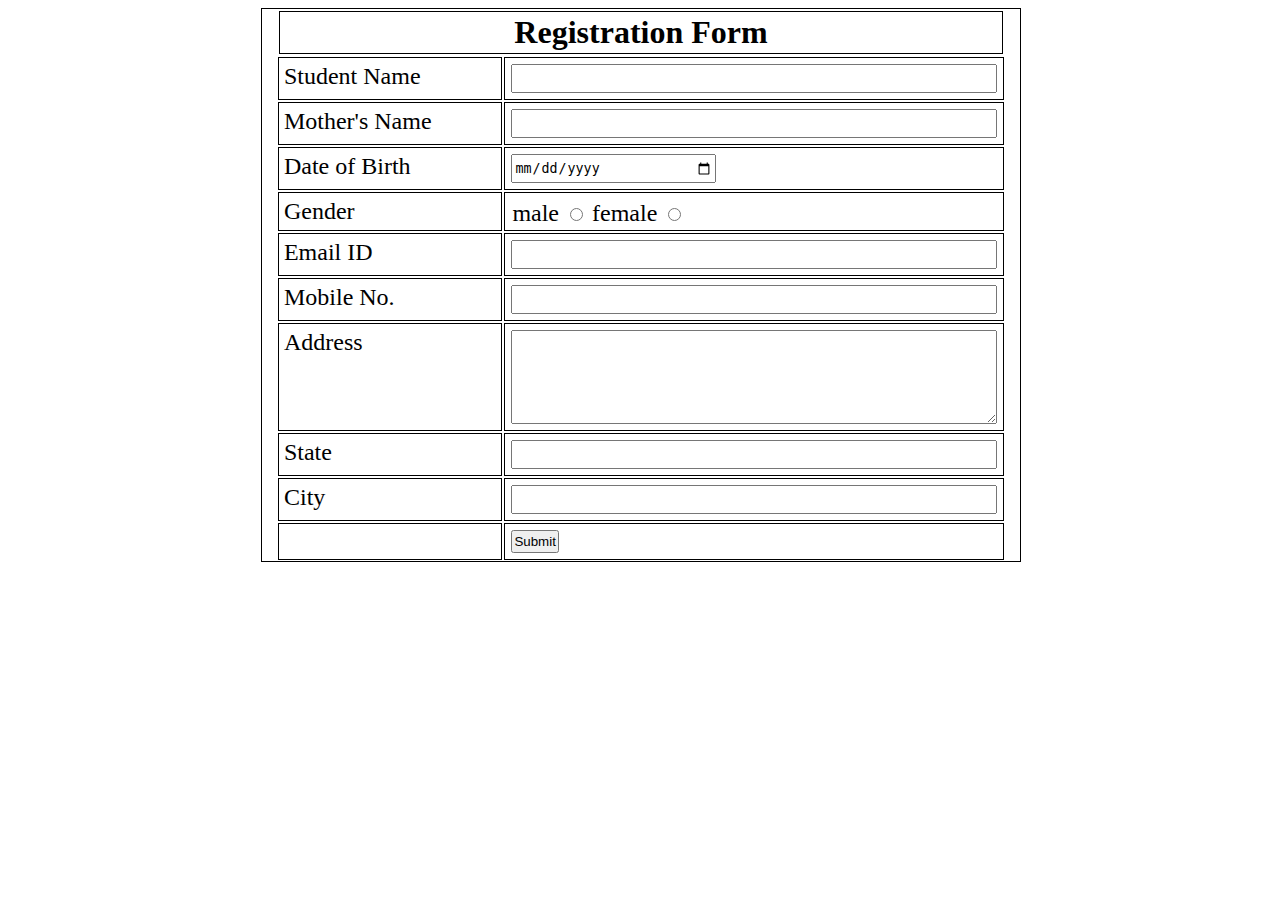
<file: Task2/index.html>
<!DOCTYPE html>
<html lang="en">
<head>
    <meta charset="UTF-8">
    <meta name="viewport" content="width=device-width, initial-scale=1.0">
    <link rel="stylesheet" href="./style.css">
    <title>Registration Form</title>
</head>
<body style="display: flex; align-items: center; justify-content: center;">
    <div class="container ">
        <form class="form">
            <div class="main">
                <div id="head"><b>Registration Form</b></div>
            </div>
            <div class="main">
                <div class="left ">Student Name</div>
                <div class="right ">
                    <input class="input" type="text" name="student_name">
                </div>
            </div >
            <div class="main"> 
                <div class="left ">Mother's Name</div>
                <div class="right ">
                    <input class="input" type="text" name="mothers_name">
                </div>
            </div>
            <div class="main">
                <div class="left ">Date of Birth</div>
                <div class="right ">
                    <input type="date" name="dob" class="dob_gen">
                </div>
            </div>
            <div class="main">
                <div class="left ">Gender</div>
                <div class="right">
                    <div class="dob_gen">
                        <label for="Gender">male</label>
                        <input type="radio" name="Gender" width="10%">
                        <label for="Gender">female</label>
                        <input type="radio" name="Gender" width="10%">
                    </div>
                </div>
            </div>
            <div class="main">
                <div class="left ">Email ID</div>
                <div class="right ">
                    <input class="input" type="text" name="email">
                </div>
            </div>
            <div class="main">
                <div class="left ">Mobile No.</div>
                <div class="right ">
                    <input class="input" type="text" name="mobile_number">
                </div>
            </div>
            <div class="main" style="height: 100%;">
                <div class="left ">Address</div>
                <div class="right ">
                    <textarea type="text" name="mobile_number" rows="6" cols="5"></textarea>
                </div>
            </div>
            <div class="main">
                <div class="left ">State</div>
                <div class="right ">
                    <input class="input" type="text" name="state">
                </div>
            </div>
            <div class="main">
                <div class="left ">City</div>
                <div class="right ">
                    <input class="input" type="text" name="city">
                </div>
            </div>
            <div class="main">
                <div class="left "></div>
                <div class="right ">
                    <button id="button">Submit</button>
                </div>
            </div>
        </form>

    </div>
</body>
</html>
</file>
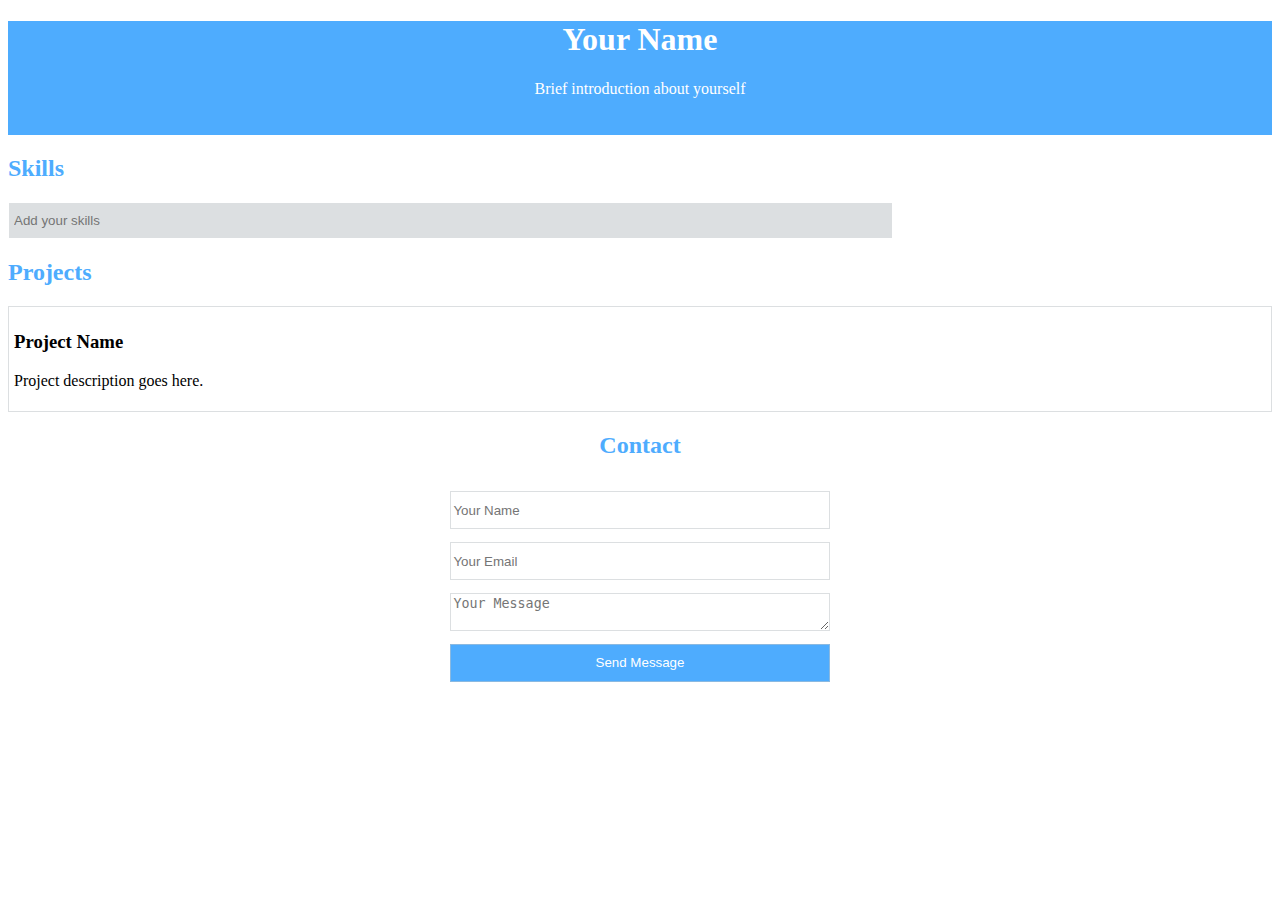
<file: Task3/index.html>
<!DOCTYPE html>
<html lang="en">
<head>
    <meta charset="UTF-8">
    <meta name="viewport" content="width=device-width, initial-scale=1.0">
    <title>Task 3</title>
    <link rel="stylesheet" href="./style.css">
</head>
<body>
    <div class="container">
        <div class="header">
            <h1>Your Name</h1>
            <p>Brief introduction about yourself</p>
        </div>
        <div class="skills">
            <h2>Skills</h2>
            <input id="skill" type="text" placeholder="Add your skills">
        </div>
        <div class="projects">
            <h2>Projects</h2>
            <div class="project">
                <h3>Project Name</h3>
                <p>Project description goes here.</p>
            </div>
        </div>
        <div class="contact">
            <h2>Contact</h2>
            <div class="form">
                <input type="text" name="name" placeholder="Your Name">
                <input type="email" name="email" placeholder="Your Email">
                <textarea name="message" rows="3" placeholder="Your Message"></textarea>
                <button>Send Message</button>
            </div>
        </div>
    </div>
</body>
</html>
</file>
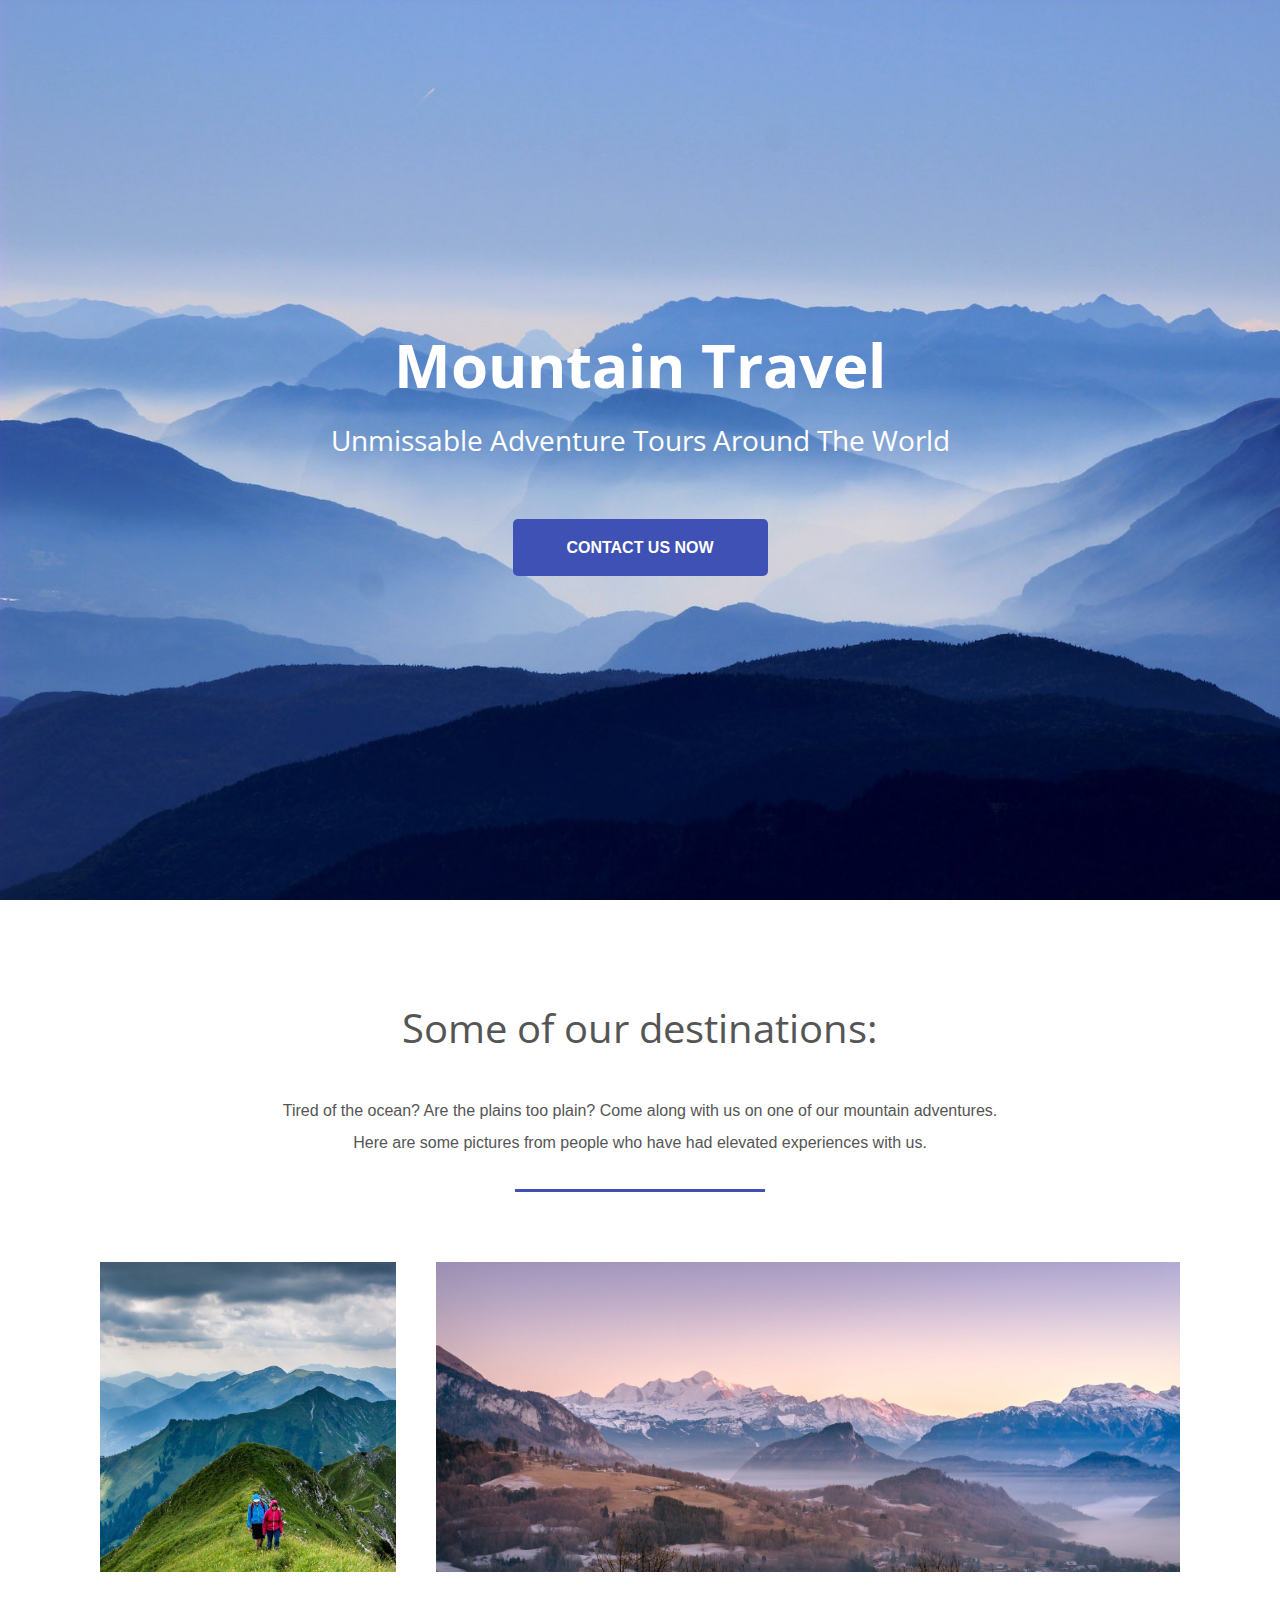
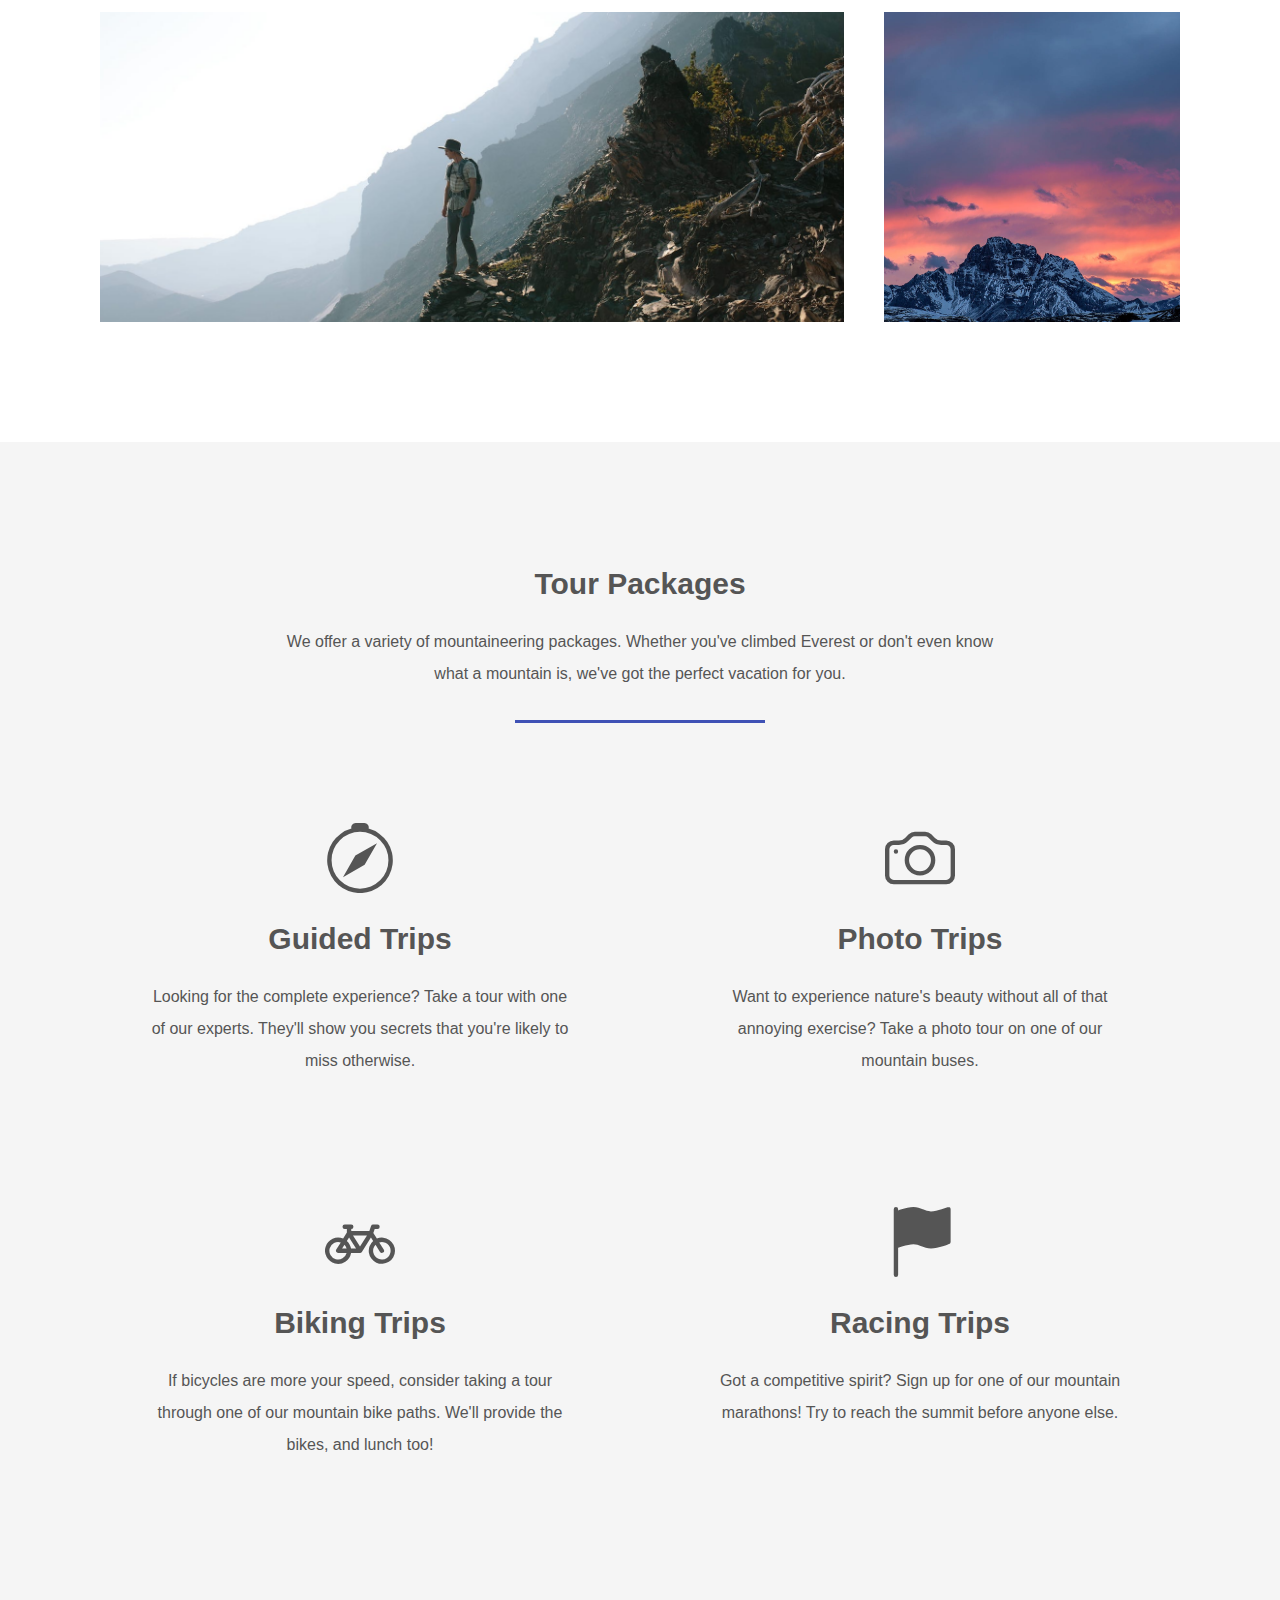
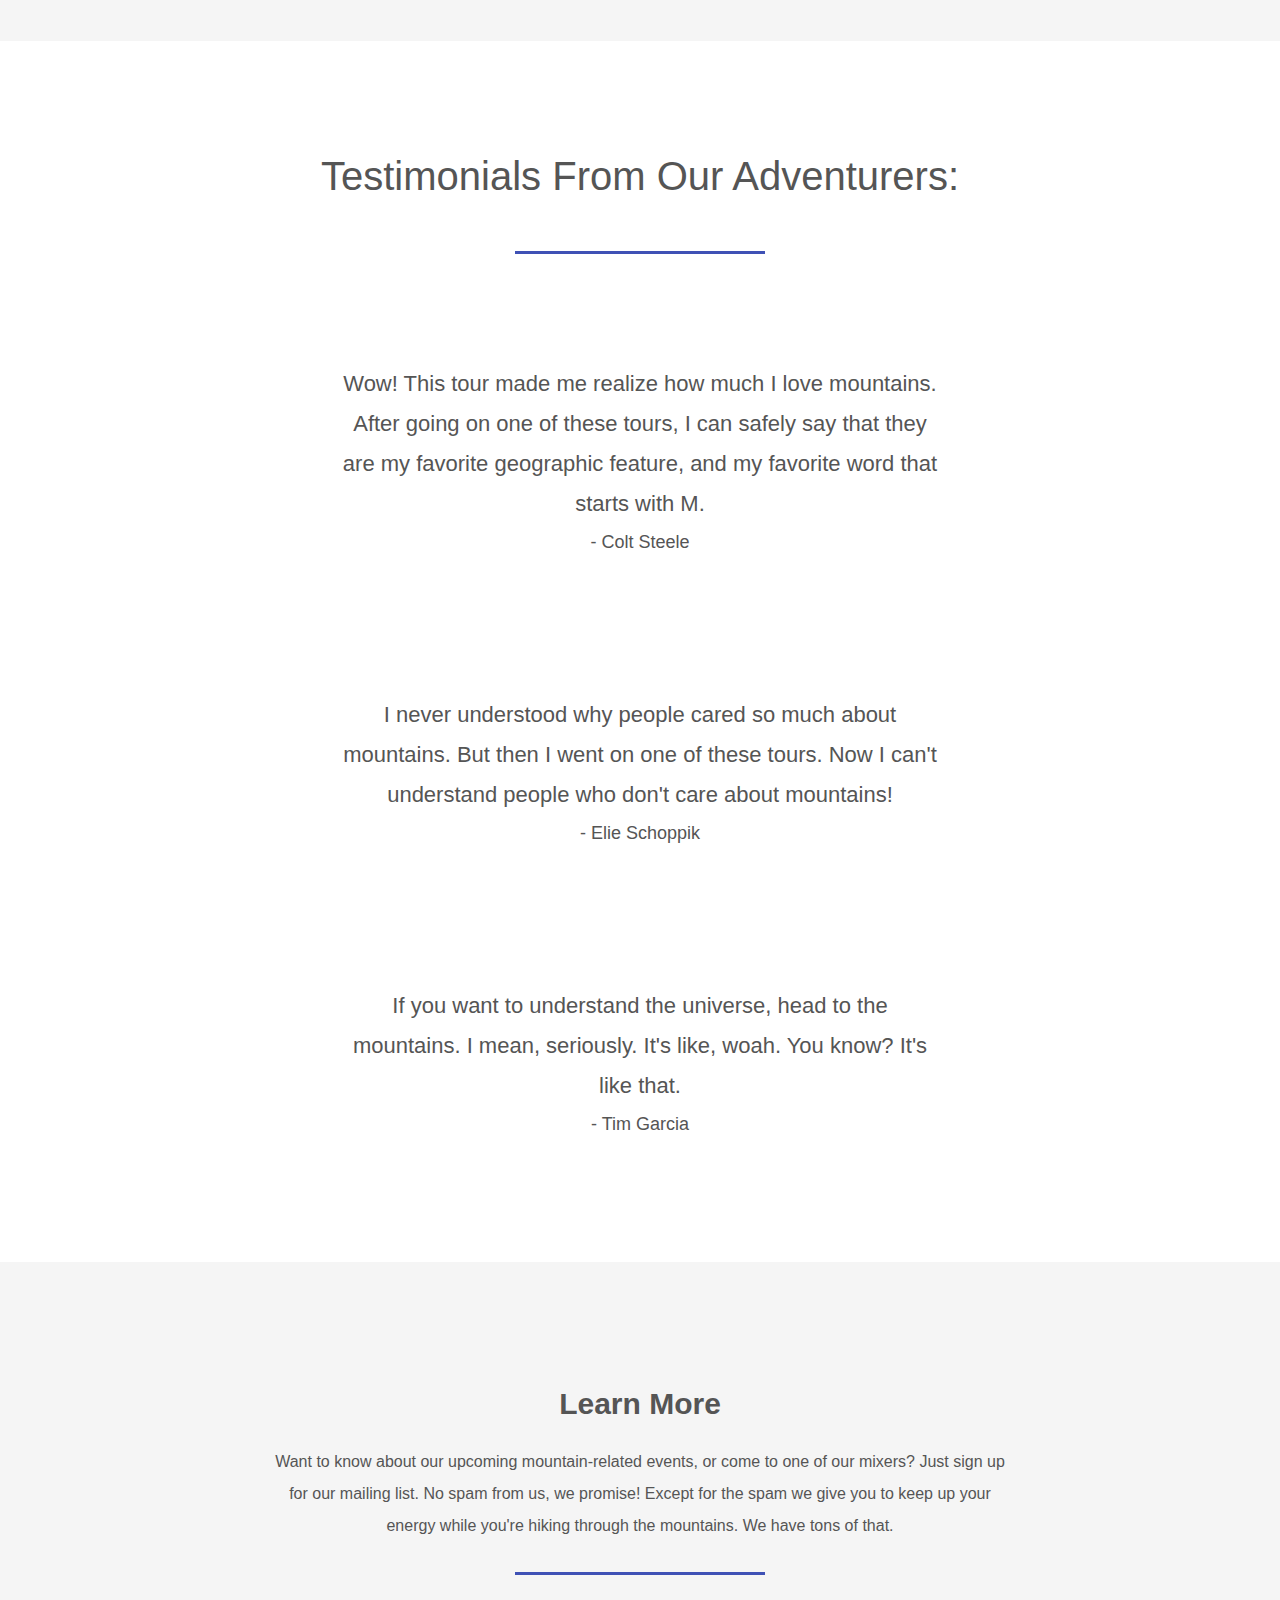
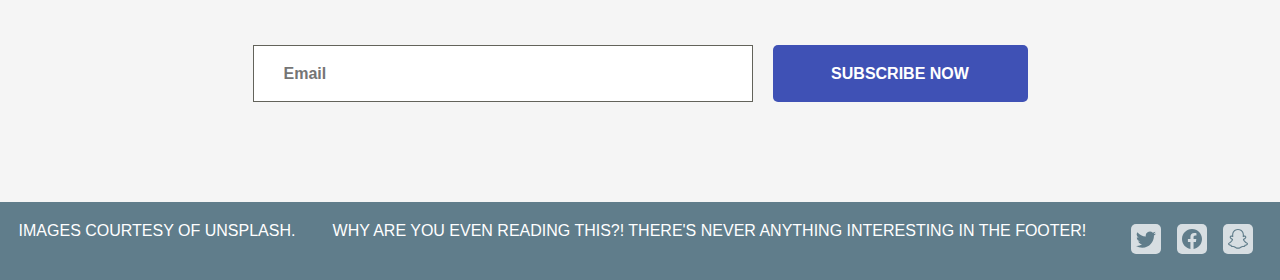
<file: Task4/index.html>
<!DOCTYPE html>
<html lang="en">
<head>
    <meta charset="UTF-8">
    <meta name="viewport" content="width=device-width, initial-scale=1.0">
    <title>Mountain Travel</title>
    <link href="https://fonts.googleapis.com/css?family=Open+Sans" rel="stylesheet">
    <link href="https://fonts.googleapis.com/css?family=Quicksand" rel="stylesheet">
    <link rel="stylesheet" href="./style.css">
</head>
<body>
    <header>
        <h2>Mountain Travel</h2>
        <div>
            <nav>
                <li>Tour</li>
                <li>About</li>
                <li>Contact</li>
            </nav>
        </div>
    </header>
    <section class="hero">
        <div class="background-image" style="background-image: url(./images/main.jpg);"></div>
        <div class="hero-content">
            <h1>Mountain Travel</h1>
            <h3>Unmissable Adventure Tours Around The World</h3>
            <button class="btn">CONTACT US NOW</button>
        </div>
    </section>
    <section class="destinations">
        <h3>Some of our destinations:</h3>
        <p>Tired of the ocean? Are the plains too plain? Come along with us on one of our mountain adventures. Here are some pictures from people who have had elevated experiences with us.</p>
        <hr>
        <ul class="grid">
            <li class="small" style="background-image: url(./images/mountain1.jpg);"></li>
            <li class="large" style="background-image: url(./images/mountain2.jpg);"></li>
            <li class="large" style="background-image: url(./images/mountain3.jpg);"></li>
            <li class="small" style="background-image: url(./images/mountain4.jpg);"></li>
        </ul>
    </section>

    <section class="packages">
        <h2>Tour Packages</h2>
        <p>We offer a variety of mountaineering packages. Whether you've climbed Everest or don't even know what a mountain is, we've got the perfect vacation for you.</p>
        <hr>
        <ul class="grid">
            <li>
                <svg class="icons" xmlns="http://www.w3.org/2000/svg" width="70" height="70" fill="currentColor" class="bi bi-compass" viewBox="0 0 16 16">
                    <path d="M8 16.016a7.5 7.5 0 0 0 1.962-14.74A1 1 0 0 0 9 0H7a1 1 0 0 0-.962 1.276A7.5 7.5 0 0 0 8 16.016m6.5-7.5a6.5 6.5 0 1 1-13 0 6.5 6.5 0 0 1 13 0"/>
                    <path d="m6.94 7.44 4.95-2.83-2.83 4.95-4.949 2.83 2.828-4.95z"/>
                  </svg>
                <h3>Guided Trips</h3>
                <p>Looking for the complete experience? Take a tour with one of our experts. They'll show you secrets that you're likely to miss otherwise.</p>
            </li>
            <li>
                <svg class="icons" xmlns="http://www.w3.org/2000/svg" width="70" height="70" fill="currentColor" class="bi bi-camera" viewBox="0 0 16 16">
                    <path d="M15 12a1 1 0 0 1-1 1H2a1 1 0 0 1-1-1V6a1 1 0 0 1 1-1h1.172a3 3 0 0 0 2.12-.879l.83-.828A1 1 0 0 1 6.827 3h2.344a1 1 0 0 1 .707.293l.828.828A3 3 0 0 0 12.828 5H14a1 1 0 0 1 1 1zM2 4a2 2 0 0 0-2 2v6a2 2 0 0 0 2 2h12a2 2 0 0 0 2-2V6a2 2 0 0 0-2-2h-1.172a2 2 0 0 1-1.414-.586l-.828-.828A2 2 0 0 0 9.172 2H6.828a2 2 0 0 0-1.414.586l-.828.828A2 2 0 0 1 3.172 4z"/>
                    <path d="M8 11a2.5 2.5 0 1 1 0-5 2.5 2.5 0 0 1 0 5m0 1a3.5 3.5 0 1 0 0-7 3.5 3.5 0 0 0 0 7M3 6.5a.5.5 0 1 1-1 0 .5.5 0 0 1 1 0"/>
                  </svg>
                <h3>Photo Trips</h3>
                <p>Want to experience nature's beauty without all of that annoying exercise? Take a photo tour on one of our mountain buses.</p>
            </li>
            <li>
                <svg class="icons" xmlns="http://www.w3.org/2000/svg" width="70" height="70" fill="currentColor" class="bi bi-bicycle" viewBox="0 0 16 16">
                    <path d="M4 4.5a.5.5 0 0 1 .5-.5H6a.5.5 0 0 1 0 1v.5h4.14l.386-1.158A.5.5 0 0 1 11 4h1a.5.5 0 0 1 0 1h-.64l-.311.935.807 1.29a3 3 0 1 1-.848.53l-.508-.812-2.076 3.322A.5.5 0 0 1 8 10.5H5.959a3 3 0 1 1-1.815-3.274L5 5.856V5h-.5a.5.5 0 0 1-.5-.5m1.5 2.443-.508.814c.5.444.85 1.054.967 1.743h1.139zM8 9.057 9.598 6.5H6.402zM4.937 9.5a2 2 0 0 0-.487-.877l-.548.877zM3.603 8.092A2 2 0 1 0 4.937 10.5H3a.5.5 0 0 1-.424-.765zm7.947.53a2 2 0 1 0 .848-.53l1.026 1.643a.5.5 0 1 1-.848.53z"/>
                  </svg>
                <h3>Biking Trips</h3>
                <p>If bicycles are more your speed, consider taking a tour through one of our mountain bike paths. We'll provide the bikes, and lunch too!</p>
            </li>
            <li>
                <svg class="icons" xmlns="http://www.w3.org/2000/svg" width="70" height="70"     fill="currentColor" class="bi bi-flag-fill" viewBox="0 0 16 16">
                    <path d="M14.778.085A.5.5 0 0 1 15 .5V8a.5.5 0 0 1-.314.464L14.5 8l.186.464-.003.001-.006.003-.023.009a12 12 0 0 1-.397.15c-.264.095-.631.223-1.047.35-.816.252-1.879.523-2.71.523-.847 0-1.548-.28-2.158-.525l-.028-.01C7.68 8.71 7.14 8.5 6.5 8.5c-.7 0-1.638.23-2.437.477A20 20 0 0 0 3 9.342V15.5a.5.5 0 0 1-1 0V.5a.5.5 0 0 1 1 0v.282c.226-.079.496-.17.79-.26C4.606.272 5.67 0 6.5 0c.84 0 1.524.277 2.121.519l.043.018C9.286.788 9.828 1 10.5 1c.7 0 1.638-.23 2.437-.477a20 20 0 0 0 1.349-.476l.019-.007.004-.002h.001"/>
                  </svg>
                <h3>Racing Trips</h3>
                <p>Got a competitive spirit? Sign up for one of our mountain marathons! Try to reach the summit before anyone else.</p>
            </li>
            
        </ul>
    </section>

    <section class="ourAdventure">
        <h3>Testimonials From Our Adventurers:</h3>
        <hr>
        <div class="quotes">
            <h4>Wow! This tour made me realize how much I love mountains. After going on one of these tours, I can safely say that they are my favorite geographic feature, and my favorite word that starts with M.</h4>
            <p class="author">- Colt Steele</p>
        </div>
        <div class="quotes">
            <h4>I never understood why people cared so much about mountains. But then I went on one of these tours. Now I can't understand people who don't care about mountains!</h4>
            <p class="author">- Elie Schoppik</p>
        </div>
        <div class="quotes">
            <h4>If you want to understand the universe, head to the mountains. I mean, seriously. It's like, woah. You know? It's like that.</h4>
            <p class="author">- Tim Garcia</p>
        </div>
    </section>

    <section class="learnMore">
        <h3>Learn More</h3>
        <p>Want to know about our upcoming mountain-related events, or come to one of our mixers? Just sign up for our mailing list. No spam from us, we promise! Except for the spam we give you to keep up your energy while you're hiking through the mountains. We have tons of that.</p>
        <hr>
        <div class="form">
            <input type="text" placeholder="Email">
            <button>SUBSCRIBE NOW</button>
        </div>
    </section>
    <footer>
        <p style="margin-bottom: 20px;">IMAGES COURTESY OF UNSPLASH.</p>
        <p style="margin-bottom: 20px;">WHY ARE YOU EVEN READING THIS?! THERE'S NEVER ANYTHING INTERESTING IN THE FOOTER!</p>
        <ul >
            <li>
                <a href="#">
                    <svg class="social" xmlns="http://www.w3.org/2000/svg" width="16" height="16" fill="currentColor" class="bi bi-twitter" viewBox="0 0 16 16">
                        <path d="M5.026 15c6.038 0 9.341-5.003 9.341-9.334q.002-.211-.006-.422A6.7 6.7 0 0 0 16 3.542a6.7 6.7 0 0 1-1.889.518 3.3 3.3 0 0 0 1.447-1.817 6.5 6.5 0 0 1-2.087.793A3.286 3.286 0 0 0 7.875 6.03a9.32 9.32 0 0 1-6.767-3.429 3.29 3.29 0 0 0 1.018 4.382A3.3 3.3 0 0 1 .64 6.575v.045a3.29 3.29 0 0 0 2.632 3.218 3.2 3.2 0 0 1-.865.115 3 3 0 0 1-.614-.057 3.28 3.28 0 0 0 3.067 2.277A6.6 6.6 0 0 1 .78 13.58a6 6 0 0 1-.78-.045A9.34 9.34 0 0 0 5.026 15"/>
                    </svg>
                </a>
            </li>
            <li>
                <a href="#">
                    <svg class="social" xmlns="http://www.w3.org/2000/svg" width="16" height="16" fill="currentColor" class="bi bi-facebook" viewBox="0 0 16 16">
                        <path d="M16 8.049c0-4.446-3.582-8.05-8-8.05C3.58 0-.002 3.603-.002 8.05c0 4.017 2.926 7.347 6.75 7.951v-5.625h-2.03V8.05H6.75V6.275c0-2.017 1.195-3.131 3.022-3.131.876 0 1.791.157 1.791.157v1.98h-1.009c-.993 0-1.303.621-1.303 1.258v1.51h2.218l-.354 2.326H9.25V16c3.824-.604 6.75-3.934 6.75-7.951"/>
                      </svg>
                </a>
            </li>
            <li>
                <a href="#">
                    <svg class="social" xmlns="http://www.w3.org/2000/svg" width="16" height="16" fill="currentColor" class="bi bi-snapchat" viewBox="0 0 16 16">
                        <path d="M15.943 11.526c-.111-.303-.323-.465-.564-.599a1 1 0 0 0-.123-.064l-.219-.111c-.752-.399-1.339-.902-1.746-1.498a3.4 3.4 0 0 1-.3-.531c-.034-.1-.032-.156-.008-.207a.3.3 0 0 1 .097-.1c.129-.086.262-.173.352-.231.162-.104.289-.187.371-.245.309-.216.525-.446.66-.702a1.4 1.4 0 0 0 .069-1.16c-.205-.538-.713-.872-1.329-.872a1.8 1.8 0 0 0-.487.065c.006-.368-.002-.757-.035-1.139-.116-1.344-.587-2.048-1.077-2.61a4.3 4.3 0 0 0-1.095-.881C9.764.216 8.92 0 7.999 0s-1.76.216-2.505.641c-.412.232-.782.53-1.097.883-.49.562-.96 1.267-1.077 2.61-.033.382-.04.772-.036 1.138a1.8 1.8 0 0 0-.487-.065c-.615 0-1.124.335-1.328.873a1.4 1.4 0 0 0 .067 1.161c.136.256.352.486.66.701.082.058.21.14.371.246l.339.221a.4.4 0 0 1 .109.11c.026.053.027.11-.012.217a3.4 3.4 0 0 1-.295.52c-.398.583-.968 1.077-1.696 1.472-.385.204-.786.34-.955.8-.128.348-.044.743.28 1.075q.18.189.409.31a4.4 4.4 0 0 0 1 .4.7.7 0 0 1 .202.09c.118.104.102.26.259.488q.12.178.296.3c.33.229.701.243 1.095.258.355.014.758.03 1.217.18.19.064.389.186.618.328.55.338 1.305.802 2.566.802 1.262 0 2.02-.466 2.576-.806.227-.14.424-.26.609-.321.46-.152.863-.168 1.218-.181.393-.015.764-.03 1.095-.258a1.14 1.14 0 0 0 .336-.368c.114-.192.11-.327.217-.42a.6.6 0 0 1 .19-.087 4.5 4.5 0 0 0 1.014-.404c.16-.087.306-.2.429-.336l.004-.005c.304-.325.38-.709.256-1.047m-1.121.602c-.684.378-1.139.337-1.493.565-.3.193-.122.61-.34.76-.269.186-1.061-.012-2.085.326-.845.279-1.384 1.082-2.903 1.082s-2.045-.801-2.904-1.084c-1.022-.338-1.816-.14-2.084-.325-.218-.15-.041-.568-.341-.761-.354-.228-.809-.187-1.492-.563-.436-.24-.189-.39-.044-.46 2.478-1.199 2.873-3.05 2.89-3.188.022-.166.045-.297-.138-.466-.177-.164-.962-.65-1.18-.802-.36-.252-.52-.503-.402-.812.082-.214.281-.295.49-.295a1 1 0 0 1 .197.022c.396.086.78.285 1.002.338q.04.01.082.011c.118 0 .16-.06.152-.195-.026-.433-.087-1.277-.019-2.066.094-1.084.444-1.622.859-2.097.2-.229 1.137-1.22 2.93-1.22 1.792 0 2.732.987 2.931 1.215.416.475.766 1.013.859 2.098.068.788.009 1.632-.019 2.065-.01.142.034.195.152.195a.4.4 0 0 0 .082-.01c.222-.054.607-.253 1.002-.338a1 1 0 0 1 .197-.023c.21 0 .409.082.49.295.117.309-.04.56-.401.812-.218.152-1.003.638-1.18.802-.184.169-.16.3-.139.466.018.14.413 1.991 2.89 3.189.147.073.394.222-.041.464"/>
                      </svg>
                </a>
            </li>
        </ul>
    </footer>
</body>
</html>
</file>
<file: Task2/style.css>
.container{
    width: 60%;
    align-items: center;
    justify-content: center;
}
.normal{
    border: 1px solid black;
    margin: 2px;
    padding: 1px;
    display: flex;
    align-items: center;
    height: 40px;
}

.main{
    display: flex;
    font-size: x-large;
    padding-left: 2%;
    padding-right: 2%;
}

.left{
    border: 1px solid black;
    margin: 1px;
    padding: 5px;
    width: 30%;
}
.right{
    border: 1px solid black;
    margin: 1px;
    padding: 1px;
    width: 70%;
    height: 100%;
    display: flex;
}
.input{
    height: 23px;
    width: 98%;
    margin: 5px;
    padding: 1px;
}
.dob_gen{
    height: 23px;
    width: 40%;
    margin: 5px;
    padding: 1px;
}
textarea{
    width: 98%;
    margin: 5px;
    padding: 1px;
}
#head{
    text-align: center;
    font-size: xx-large;
    border: 1px solid black;
    width: 100%;
    padding: 2px;
    margin: 2px;
}
.form{
    border: 1px solid black;
    width: 100%;
}
#button{
    height: 23px;
    margin: 5px;
    padding: 1px;
}
</file>
<file: Task3/style.css>
.container{
    align-items: center;
    width: 100%;
}
h2{
    color: rgb(78, 172, 254);
}
input,textarea,button{
    box-sizing: border-box;
    display: block;
    width: 100%;
    height: 1cm;
    margin-top: 13px;
    margin-bottom: 13px;
    border: 1px solid rgba(190, 195, 199, 0.543);
}
.header{
    text-align: center;
    background-color: rgb(78, 172, 254);
    color: white;
    margin: 0;
    height: 3cm;
}
#skill{
    height: 1cm;
    width: 70%;
    border: 1px solid white;
    background-color: rgba(190, 195, 199, 0.543);
    padding: 5px;
    margin: 0;    
}
.project{
    padding: 5px;
    border: 1px solid rgba(190, 195, 199, 0.543);
}
.contact{
    width: 100%;
    /* text-align: center; */
    display: flex;
    flex-direction: column;
    align-items: center;
    justify-content: center;
}
.form{
    width: 30%;
}
input:focus,textarea:focus{
    outline-width: 0;
}
button{
    color: white;
    background-color: rgb(78, 172, 254);
}
</file>
<file: Task4/style.css>
/*General Styles*/

* {
	margin: 0;
	padding: 0;
	box-sizing: border-box;
}

html {
	font: normal 16px sans-serif;
	color: #555;
}

ul,
nav {
	list-style: none;
}

a {
	text-decoration: none;
	opacity: 0.75;
	color: #fff;
}

a:hover {
	opacity: 1;
}

a.btn {
	border-radius: 4px;
	text-transform: uppercase;
	font-weight: bold;
	text-align: center;
	background-color: #3f51b5;
	opacity: 1;
}

section {
	display: flex;
	flex-direction: column;
	align-items: center;
	padding: 100px 80px;
}


.grid {
	width: 100%;
	display: flex;
	flex-wrap: wrap;
	justify-content: center;
}

hr {
	width: 250px;
	height: 3px;
	background-color: #3f51b5;
	border: 0;
	margin-bottom: 50px;
}

section h3.title {
	text-transform: capitalize;
	font: bold 32px "Open Sans", sans-serif;
	margin-bottom: 30px;
	text-align: center;
}

section p {
	max-width: 775px;
	line-height: 2;
	padding: 0 20px;
	margin-bottom: 30px;
	text-align: center;
}

@media (max-width: 800px) {
	section {
		padding: 50px 20px;
	}
}

/*Header Styles*/

header {
	position: absolute;
	width: 100%;
	display: flex;
	justify-content: space-between;
	align-items: center;
	padding: 35px 100px 0;
	animation: 1s fadein 0.5s forwards;
	opacity: 0;
	color: #fff;
}

@keyframes fadein {
	100% {
		opacity: 1;
	}
}

header h2 {
	 font-family: "Quicksand", sans-serif; 
} 


header nav {
	display: flex;
	margin-right: -15px;
}

header nav li {
	margin: 0 15px;
}

@media (max-width: 800px) {
	header {
		padding: 20px 50px;
		flex-direction: column;
	}

	header h2 {
		margin-bottom: 15px;
	}
}

input{
    font-weight: bold;
    font-size: medium;
    color:white; 
    padding: 10px 30px;
    border: 1px solid rgb(99, 99, 91);
    margin-top: 20px;
    height: 57px;
    width: 500px;
    margin-right: 20px;
    @media screen and (max-width:800px) {
        width: 70%;
    }
}

button{
    font-weight: bold;
    font-size: medium;
    color:white; 
    background-color:#3f51b5;
    padding: 10px 30px;
    border: #3f51b5;
    border-radius: 5px;
    margin-top: 20px;
    height: 57px;
    width: 255px;
}

/*Hero Styles*/

.hero {
	position: relative;
	justify-content: center;
	text-align: center;
	min-height: 100vh;
	color: #fff;
}

.hero .background-image {
	position: absolute;
	top: 0;
	left: 0;
	width: 100%;
	height: 100%;
	background-size: cover;
	z-index: -1;
	background-color: #80a3db;
}

.hero h1 {
	font: bold 60px "Open Sans", sans-serif;
	margin-bottom: 15px;
}

.hero h3 {
	font: normal 28px "Open Sans", sans-serif;
	margin-bottom: 40px;
}

.hero a.button {
	padding: 20px 46px;
}


@media (max-width: 800px) {
	.hero {
		min-height: 600px;
	}

	.hero h1 {
		font-size: 48px;
	}

	.hero h3 {
		font-size: 24px;
	}

	.hero a.btn {
		padding: 15px 40px;
	}
}

/*Destinations Section*/

.destinations h3{
    font: normal 40px "Open Sans", sans-serif;
	margin-bottom: 40px;
	width: 100%;
	text-align: center;
}
.destinations .grid li {
	height: 350px;
	padding: 20px;
	background-clip: content-box;
	background-size: cover;
	background-position: center;
}

.destinations .grid li.small {
	flex-basis: 30%;
}

.destinations .grid li.large {
	flex-basis: 70%;
}

@media (max-width: 1100px) {
	.destinations .grid li.small,
	.destinations .grid li.large {
		flex-basis: 50%;
	}
	
}

@media (max-width: 800px) {
	.destinations .grid li.small,
	.destinations .grid li.large {
		flex-basis: 100%;
	}
}


/*Packages Section*/
.packages{
	background-color: #f5f5f5;
}
.packages .grid li {
	padding: 50px;
	flex-basis: 50%;
	text-align: center;
}

.packages .grid li i {
	color: #8c9eff;
}

.packages h3, .packages h2 {
	font-size: 30px;
	margin: 25px 0;
}

@media (max-width: 800px) {
	.packages .grid li {
		flex-basis: 100%;
		padding: 20px;
	}
}

/*ourAdventure Section*/
.ourAdventure h3{
	margin: 25px 0;
	padding: 20px 0;
	font-size: 40px;
	font-weight: 300;
}
.quotes{
	font-size: 22px;
	
}
.ourAdventure h4{
	font-weight: 300;
	line-height: 40px;
}
.quotes, .ourAdventure{
	display: flex;
    flex-direction: column;
    text-align: center;
    align-items: center;
    justify-content: center;
	line-height: 1.5;
	margin: 40px 0 25px;
	padding: 20px 0;
    
}
.quotes{
	width: 47%;
	text-align: center;
}
	
.author{
	font-size: 18px;
}
@media (max-width: 800px) {
	.ourAdventure .quote {
		width: 100%;
		font-size: 18px;
		margin: 15px 0;
        padding: 10px 20px;
	}

	.ourAdventure .author {
		font-size: 14px;
	}
}

/*Contact Section*/

.learnMore{
	background-color: #f5f5f5;
}
.learnMore h3{
	font-size: 30px;
	margin: 25px 0;
}
.learnMore {
	display: flex;
	align-items: center;
	justify-content: center;
	flex-direction: column;
	flex-wrap: wrap;
	width: 100%;
}
.learnMore .form{
	display: flex;
	align-items: center;
}
@media (max-width: 1000px) {
	.learnMore .form{
		width: 100%;
		display: flex;
		flex-direction: column;
		align-items: center;
	}
	
}

/*Footer Section*/

footer{
    display: flex;
    align-items: center;
    justify-content: space-around;
    background-color: #607d8b;
    color: #fff;
    padding: 20px 0;
    text-align: center;
    @media screen and (max-width:800px) {
        display: block;
        justify-content: center;  
    }
}
footer a{
    padding: 8px;
}
.social{
    color: #607d8b;
    background-color: #fff;
    width: 30px;
    height: 30px;
    padding: 5px;
    border-radius: 5px;
}
footer ul{
    display: flex;
    align-items: center;
    justify-content: center;
    text-align: center;
}
</file>
